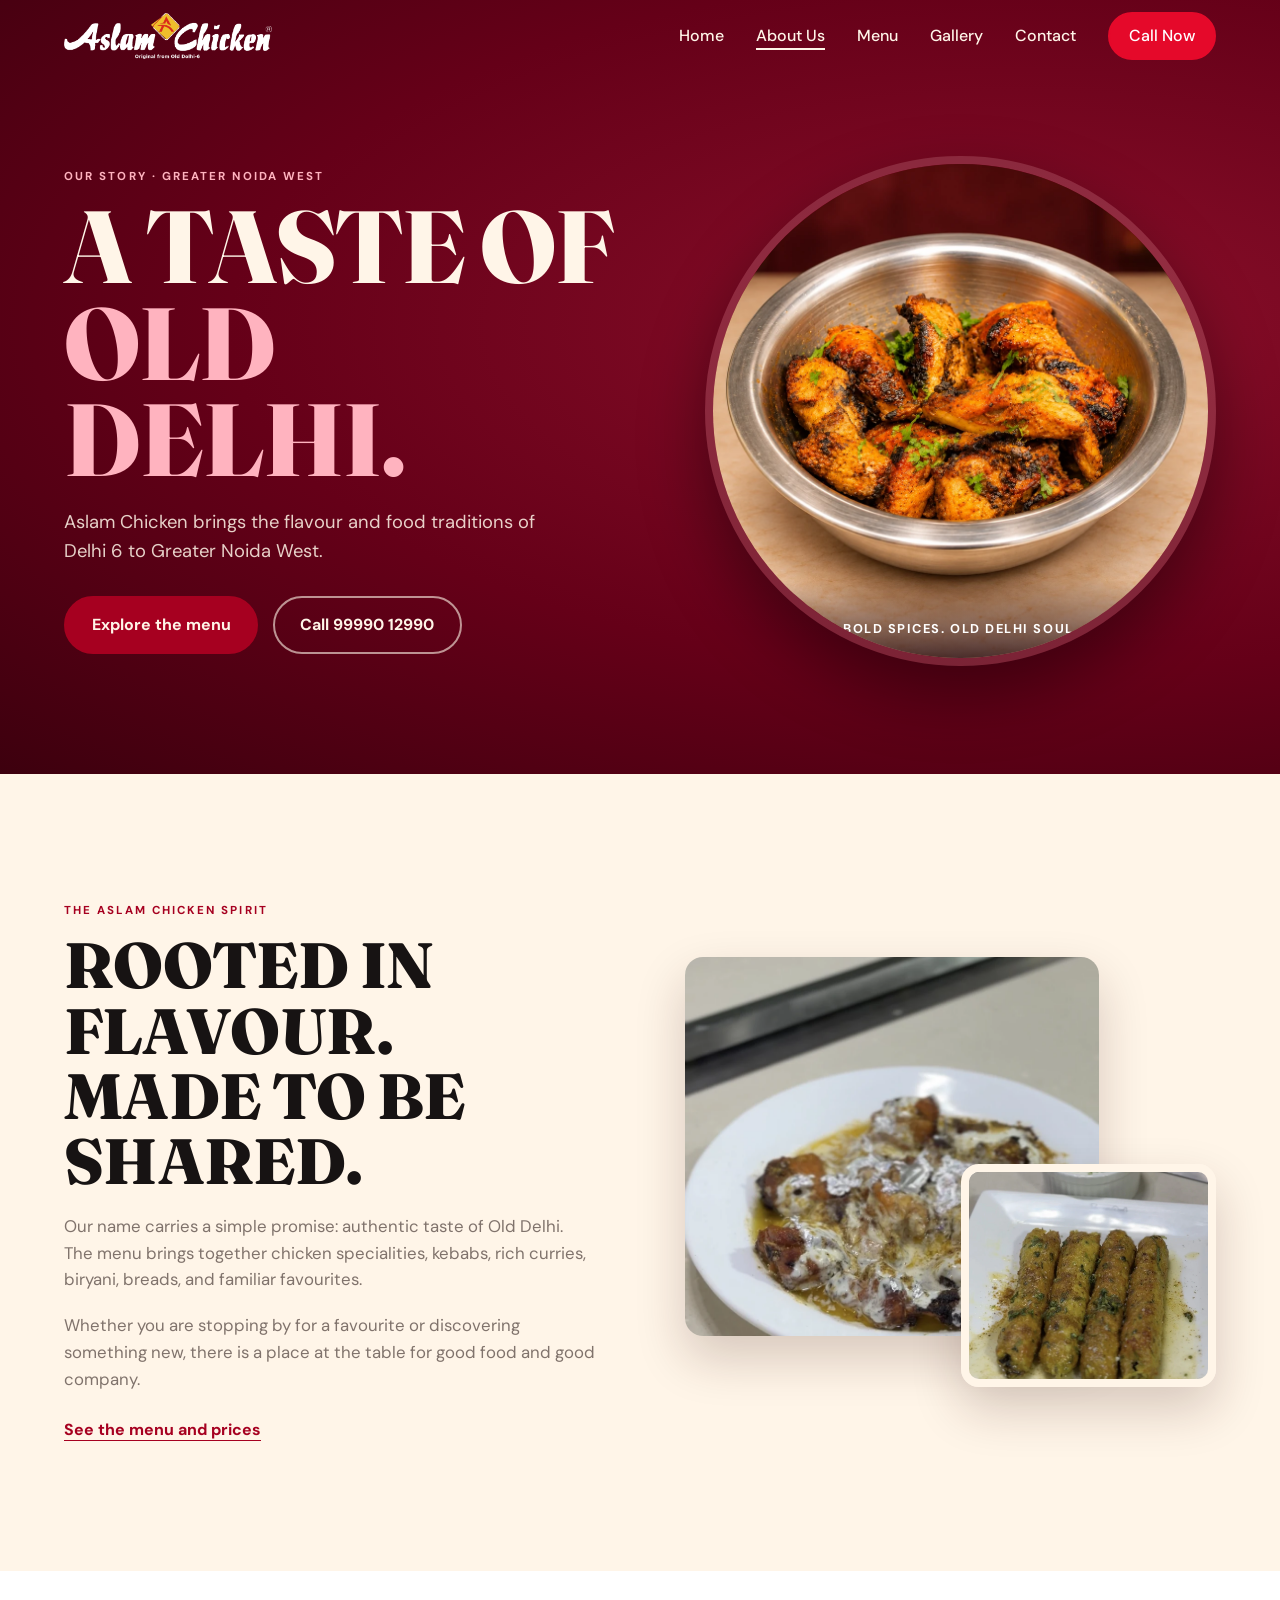
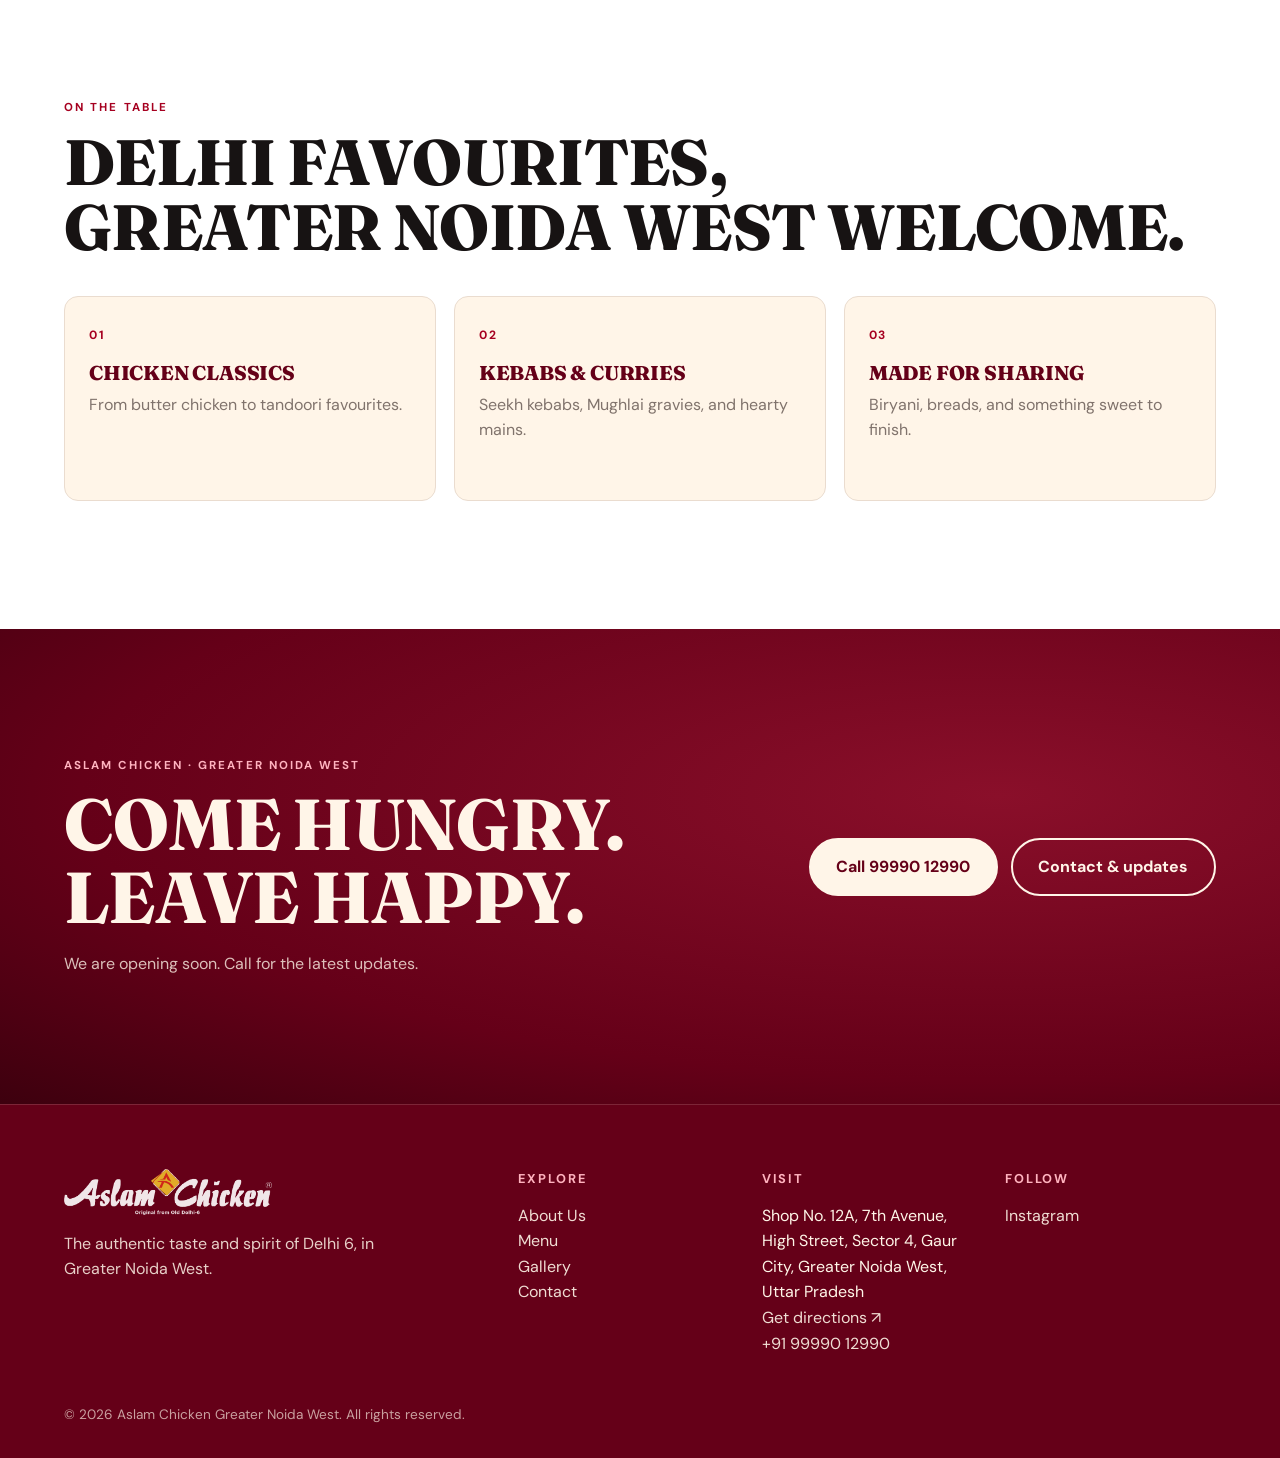
<file: about.html>
<!DOCTYPE html>
<html lang="en" class="ld">
<head>
<meta charset="utf-8">
<meta name="viewport" content="width=device-width, initial-scale=1, viewport-fit=cover">
<title>About Aslam Chicken | Greater Noida West</title>
<meta name="description" content="Meet Aslam Chicken Greater Noida West: a love for the authentic taste and food culture of Old Delhi, served through Mughlai favourites and classic chicken dishes.">
<meta property="og:title" content="About Aslam Chicken Greater Noida West">
<meta property="og:description" content="Authentic taste of Old Delhi, in Greater Noida West.">
<meta property="og:type" content="restaurant">
<link rel="preconnect" href="https://fonts.googleapis.com">
<link rel="preconnect" href="https://fonts.gstatic.com" crossorigin>
<link href="https://fonts.googleapis.com/css2?family=Fraunces:opsz,wght@9..144,600;9..144,800&family=DM+Sans:wght@400;500;700&display=swap" rel="stylesheet">
<link rel="stylesheet" href="css/style.css">
</head>
<body>
<div id="ldr" role="status" aria-label="Loading"><div class="ldin"><b>ASLAM CHICKEN</b><small>GREATER NOIDA WEST</small><div class="bar"><i></i></div></div></div>
<script>(function(){var b=document.querySelector('#ldr b');b.innerHTML=b.textContent.split('').map(function(c,i){return '<span style="--i:'+i+'">'+(c===' '?'&nbsp;':c)+'</span>'}).join('')})()</script>
<header id="hd">
<nav aria-label="Main">
<a class="logo" href="index.html#home" aria-label="Aslam Chicken Greater Noida West home"><img src="assets/images/aslam-chicken-logo-transparent.png" alt="Aslam Chicken — Original from Old Delhi-6" width="1444" height="315"></a>
<button class="burger" id="bg" aria-expanded="false" aria-controls="lk" aria-label="Toggle menu"><span></span><span></span><span></span></button>
<ul class="links" id="lk">
<li><a href="index.html#home">Home</a></li><li><a href="about.html" aria-current="page">About Us</a></li><li><a href="index.html#menu">Menu</a></li><li><a href="index.html#gallery">Gallery</a></li><li><a href="index.html#visit">Contact</a></li>
<li><a class="btn" href="tel:+919999012990">Call Now</a></li>
</ul>
</nav>
</header>
<main class="about-page">
<section class="about-hero">
<div class="wrap about-hero-content">
<div class="rv"><p class="eyebrow">OUR STORY · GREATER NOIDA WEST</p><h1>A taste of<br><em>Old Delhi.</em></h1><p>Aslam Chicken brings the flavour and food traditions of Delhi 6 to Greater Noida West.</p><div class="cta"><a class="btn red" href="index.html#menu">Explore the menu</a><a class="btn about-call" href="tel:+919999012990">Call 99990 12990</a></div></div>
<figure class="about-hero-image rv"><img src="assets/images/tandoori-chicken-edited.webp" alt="Edited owner photo of tandoori chicken" width="1000" height="1000" fetchpriority="high"><figcaption>Bold spices. Old Delhi soul.</figcaption></figure>
</div>
</section>
<section class="about-story" id="our-story">
<div class="wrap about-story-grid">
<div class="about-story-copy rv"><p class="eyebrow">THE ASLAM CHICKEN SPIRIT</p><h2>Rooted in flavour.<br>Made to be shared.</h2><p>Our name carries a simple promise: authentic taste of Old Delhi. The menu brings together chicken specialities, kebabs, rich curries, biryani, breads, and familiar favourites.</p><p>Whether you are stopping by for a favourite or discovering something new, there is a place at the table for good food and good company.</p><a class="text-link" href="index.html#menu">See the menu and prices</a></div>
<div class="about-image-stack rv"><img class="about-stack-main" src="assets/images/real-butter-chicken.webp" alt="Owner photo of creamy chicken curry" width="1000" height="1000" loading="lazy"><img class="about-stack-small" src="assets/images/real-seekh-kebab.webp" alt="Owner photo of chicken seekh kebabs" width="1000" height="1000" loading="lazy"></div>
</div>
</section>
<section class="about-menu-strip">
<div class="wrap"><div class="about-strip-heading rv"><p class="eyebrow">ON THE TABLE</p><h2>Delhi favourites,<br>Greater Noida West welcome.</h2></div><div class="about-values">
<article class="about-value rv"><span>01</span><h3>Chicken classics</h3><p>From butter chicken to tandoori favourites.</p></article>
<article class="about-value rv"><span>02</span><h3>Kebabs &amp; curries</h3><p>Seekh kebabs, Mughlai gravies, and hearty mains.</p></article>
<article class="about-value rv"><span>03</span><h3>Made for sharing</h3><p>Biryani, breads, and something sweet to finish.</p></article>
</div></div>
</section>
<section class="about-cta">
<div class="wrap about-cta-inner rv"><div><p class="eyebrow">ASLAM CHICKEN · GREATER NOIDA WEST</p><h2>Come hungry.<br>Leave happy.</h2><p>We are opening soon. Call for the latest updates.</p></div><div class="about-cta-actions"><a class="btn fill" href="tel:+919999012990">Call 99990 12990</a><a class="btn line" href="index.html#visit">Contact &amp; updates</a></div></div>
</section>
</main>
<footer>
<div class="fgrid rv">
<div><a class="logo" href="index.html#home" aria-label="Aslam Chicken Greater Noida West home"><img src="assets/images/aslam-chicken-logo-transparent.png" alt="Aslam Chicken — Original from Old Delhi-6" width="1444" height="315" loading="lazy"></a><p style="margin-top:1rem;max-width:22rem;opacity:.85">The authentic taste and spirit of Delhi 6, in Greater Noida West.</p></div>
<div><h4>EXPLORE</h4><ul><li><a href="about.html">About Us</a></li><li><a href="index.html#menu">Menu</a></li><li><a href="index.html#gallery">Gallery</a></li><li><a href="index.html#visit">Contact</a></li></ul></div>
<div><h4>VISIT</h4><p>Shop No. 12A, 7th Avenue, High Street, Sector 4, Gaur City, Greater Noida West, Uttar Pradesh<br><a href="https://maps.app.goo.gl/UGrfsaQEEkbKtAre7?g_st=iwb" target="_blank" rel="noopener">Get directions ↗</a><br><a href="tel:+919999012990">+91 99990 12990</a></p></div>
<div><h4>FOLLOW</h4><a href="https://www.instagram.com/aslamchicken_greaternoida/" target="_blank" rel="noopener">Instagram</a></div>
</div>
<p class="copy">&copy; <span id="yr">2026</span> Aslam Chicken Greater Noida West. All rights reserved.</p>
</footer>
<script src="js/main.js"></script>
</body>
</html>
</file>
<file: css/style.css>
:root{--red:#A60020;--burg:#650018;--acc:#E5092A;--cream:#FFF5E8;--white:#fff;--char:#171313;--muted:#80736C;--serif:'Fraunces',Georgia,serif;--sans:'DM Sans',system-ui,sans-serif;--pad:clamp(1.25rem,5vw,5rem)}
*{box-sizing:border-box;margin:0}
html{scroll-behavior:smooth;scroll-padding-top:4.5rem}
body{font-family:var(--sans);background:var(--cream);color:var(--char);line-height:1.6;overflow-x:hidden}
img,svg{max-width:100%;display:block}
a{color:inherit}
:focus-visible{outline:3px solid var(--acc);outline-offset:3px}
h1,h2,h3{font-family:var(--serif);font-weight:800;line-height:1.02;letter-spacing:-.01em;text-transform:uppercase}
h2{font-size:clamp(2rem,6vw,4.2rem)}
section{padding:clamp(4rem,10vw,8rem) var(--pad)}
.wrap{max-width:1200px;margin:auto}
.btn{display:inline-block;padding:.9rem 1.6rem;border:2px solid var(--cream);border-radius:99px;font-weight:700;text-decoration:none;transition:background .3s,color .3s,transform .3s}
.btn:hover{transform:translateY(-2px)}
.btn.fill{background:var(--cream);color:var(--burg)}
.btn.fill:hover{background:var(--white)}
.btn.line:hover{background:var(--cream);color:var(--burg)}
.btn.red{background:var(--red);border-color:var(--red);color:var(--cream)}
.btn.red:hover{background:var(--burg);border-color:var(--burg)}
.btn.out{border-color:var(--red);color:var(--red)}
.btn.out:hover{background:var(--red);color:var(--cream)}
/* nav */
header{position:fixed;inset:0 0 auto;z-index:50;padding:env(safe-area-inset-top,0) var(--pad) 0;transition:background .4s,box-shadow .4s;color:var(--cream)}
header.solid{background:var(--burg);box-shadow:0 4px 24px rgba(0,0,0,.25)}
nav{display:flex;align-items:center;justify-content:space-between;height:4.5rem;max-width:1200px;margin:auto}
.logo{font-family:var(--serif);font-weight:800;font-size:1.25rem;text-decoration:none;letter-spacing:.02em;line-height:1}
.logo small{display:block;font:500 .65rem var(--sans);letter-spacing:.2em;opacity:.8;margin-top:.2rem}
.logo img{display:block;width:clamp(10rem,17vw,13rem);height:auto;border-radius:4px;box-shadow:0 4px 18px rgba(0,0,0,.15)}
header .logo img,footer .logo img{border-radius:0;box-shadow:none;transition:transform .35s cubic-bezier(.2,.8,.2,1),filter .35s}
header .logo:hover img,header .logo:focus-visible img,footer .logo:hover img,footer .logo:focus-visible img{transform:translateY(-2px) scale(1.035);filter:drop-shadow(0 4px 8px rgba(255,255,255,.38))}
.links{display:flex;gap:2rem;align-items:center;list-style:none;padding:0}
.links a{text-decoration:none;font-weight:500;position:relative}
.links a:not(.btn)::after{content:"";position:absolute;left:0;bottom:-4px;height:2px;width:100%;background:currentColor;transform:scaleX(0);transform-origin:left;transition:transform .3s}
.links a:not(.btn):hover::after{transform:scaleX(1)}
.links a[aria-current="page"]::after{transform:scaleX(1)}
.links .btn{padding:.55rem 1.2rem;background:var(--acc);border-color:var(--acc);color:#fff}
.burger{display:none;background:none;border:0;width:44px;height:44px;cursor:pointer;color:inherit}
.burger span{display:block;width:26px;height:2px;background:currentColor;margin:6px auto;transition:transform .35s,opacity .25s}
.burger[aria-expanded=true] span:nth-child(1){transform:translateY(8px) rotate(45deg)}
.burger[aria-expanded=true] span:nth-child(2){opacity:0}
.burger[aria-expanded=true] span:nth-child(3){transform:translateY(-8px) rotate(-45deg)}
@media(max-width:820px){
.burger{display:block}
.links{position:fixed;inset:0;background:var(--burg);flex-direction:column;justify-content:center;gap:1.6rem;font-size:1.6rem;font-family:var(--serif);clip-path:circle(0 at calc(100% - 2.5rem) 2.2rem);transition:clip-path .55s cubic-bezier(.7,0,.2,1);z-index:-1}
.links.open{clip-path:circle(150% at calc(100% - 2.5rem) 2.2rem)}
header.menu{background:transparent}
}
/* hero */
.hero{min-height:100svh;background:radial-gradient(ellipse at 75% 55%,#8a0f2a 0,var(--burg) 60%,#3d000e 100%);color:var(--cream);display:grid;align-items:center;gap:2rem;padding-top:7rem;position:relative;overflow:hidden}
.hero .wrap{display:grid;gap:2rem;align-items:center;grid-template-columns:1.1fr .9fr;position:relative;z-index:1}
.label{font-weight:700;letter-spacing:.22em;font-size:.78rem;color:#ffb3bf;margin-bottom:1.2rem}
.availability{display:inline-flex;align-items:center;gap:.6rem;margin-bottom:1.1rem;padding:.45rem .8rem;border:1px solid rgba(255,245,232,.32);border-radius:99px;background:rgba(255,245,232,.08);color:#ffe4b5;font-size:.68rem;font-weight:700;letter-spacing:.16em}
.availability span{width:7px;height:7px;border-radius:50%;background:#f4b84c;box-shadow:0 0 0 4px rgba(244,184,76,.16)}
.hero h1{font-size:clamp(2.6rem,8.2vw,6.6rem)}
.hero h1 span{display:block;overflow:hidden}
.hero h1 span i{display:block;font-style:normal;transform:translateY(105%);animation:up 1s cubic-bezier(.2,.8,.2,1) forwards}
.hero h1 span:nth-child(2) i{animation-delay:.15s;color:#ffb3bf}
.hero h1 span:nth-child(3) i{animation-delay:.3s}
.hero h1 span:nth-child(4) i{animation-delay:.45s}
@keyframes up{to{transform:none}}
.hero p.lead{max-width:34rem;margin:1.6rem 0 2rem;font-size:1.1rem;opacity:0;animation:fade 1s .8s forwards}
.cta{display:flex;flex-wrap:wrap;gap:.9rem;opacity:0;animation:fade 1s 1s forwards}
@keyframes fade{to{opacity:1}}
.plate{aspect-ratio:1;position:relative;isolation:isolate;opacity:0;transform:scale(.78) rotate(-18deg);animation:plate 1.35s .3s cubic-bezier(.2,.8,.2,1) forwards;box-shadow:0 32px 65px rgba(0,0,0,.42),0 0 70px rgba(229,9,42,.18)}
@keyframes plate{65%{opacity:1;transform:scale(1.04) rotate(7deg)}to{opacity:1;transform:scale(1) rotate(0)}}
.plate-photo{position:absolute;z-index:0;inset:0;border-radius:50%;overflow:hidden;transition:transform .75s cubic-bezier(.2,.8,.2,1)}
.plate-photo img{width:100%;height:100%;object-fit:cover;transform:scale(1.46);animation:photo-turn 34s linear 1.65s infinite;will-change:transform}
@keyframes photo-turn{from{transform:scale(1.46) rotate(0)}to{transform:scale(1.46) rotate(360deg)}}
.plate::before{content:"";position:absolute;z-index:1;inset:9px;border:1px solid rgba(255,245,232,.8);border-radius:50%;box-shadow:inset 0 0 35px rgba(30,0,8,.2);pointer-events:none}
.plate::after{content:"";position:absolute;z-index:1;inset:0;border-radius:50%;background:linear-gradient(180deg,transparent 58%,rgba(25,0,8,.65));pointer-events:none}
.plate:hover .plate-photo{transform:scale(1.05)}
.plate-caption{position:absolute;z-index:2;left:50%;bottom:11%;transform:translateX(-50%);white-space:nowrap;padding:.55rem .9rem;border:1px solid rgba(255,245,232,.55);border-radius:99px;background:rgba(75,0,18,.52);backdrop-filter:blur(8px);color:var(--cream);font-size:clamp(.55rem,1vw,.72rem);font-weight:700;letter-spacing:.13em}
.plate-caption i{color:#ffb3bf;font-style:normal;padding:0 .12rem}
.spice{position:absolute;width:clamp(26px,4vw,48px);color:#ffb3bf;opacity:.5;animation:float 7s ease-in-out infinite}
@keyframes float{50%{transform:translateY(-14px) rotate(25deg)}}
.slot{position:relative;background:linear-gradient(135deg,var(--red),var(--burg));overflow:hidden;color:var(--cream);display:grid;place-items:center;text-align:center;padding:1rem;font-size:.85rem}
.slot svg{position:absolute;inset:0;width:100%;height:100%;opacity:.18}
.slot img{position:absolute;inset:0;width:100%;height:100%;object-fit:cover;transition:transform .8s}
.slot:hover img{transform:scale(1.06)}
.slot b{position:relative;font-family:var(--serif);font-size:1.15rem;text-transform:uppercase}
.slot em{position:relative;display:block;opacity:.75;font-style:normal;margin-top:.3rem}
@media(max-width:820px){.hero .wrap{grid-template-columns:1fr}.plate{max-width:420px;margin:auto}}
/* story */
.split{display:grid;grid-template-columns:1fr 1fr;gap:clamp(2rem,6vw,6rem);align-items:center}
.split .slot{aspect-ratio:4/5;border-radius:200px 200px 12px 12px}
.split .story-art{aspect-ratio:1600/1354;border-radius:14px;padding:0;background:#fff;box-shadow:0 24px 60px rgba(52,15,13,.16)}
.story-art img{position:absolute;inset:0;width:100%;height:100%;object-fit:cover}
.split p{color:var(--muted);font-size:1.15rem;margin-top:1.5rem;max-width:30rem}
@media(max-width:820px){.split{grid-template-columns:1fr}}
/* menu */
.menu{background:var(--white)}
.menu h2{margin-bottom:0}
.menu-heading{display:flex;align-items:end;justify-content:space-between;gap:2rem;margin-bottom:2.5rem}
.menu-heading>p{color:var(--muted);text-align:right}
.menu-heading small{font-size:.8rem}
.eyebrow{font-size:.72rem;font-weight:700;letter-spacing:.18em;color:var(--red);margin-bottom:.75rem}
.cats{display:grid;grid-template-columns:repeat(12,minmax(0,1fr));gap:1.25rem;align-items:stretch}
.cat{align-self:stretch;padding:1.3rem;border:1px solid #eadccf;border-radius:14px;background:var(--cream);box-shadow:0 12px 30px rgba(74,35,20,.06)}
.cat:nth-child(-n+3){grid-column:span 4}
.cat:nth-child(n+4){grid-column:span 3}
.cat h3{font-size:1.3rem;margin-bottom:.9rem;padding-bottom:.75rem;border-bottom:1px solid #e6d5c5;color:var(--burg)}
.menu-highlights{display:grid;grid-template-columns:repeat(3,minmax(0,1fr));gap:1rem;margin:0 0 2rem}
.menu-highlight{position:relative;min-height:190px;overflow:hidden;border-radius:13px;background:var(--burg);color:#fff}
.menu-highlight::after{content:"";position:absolute;inset:20% 0 0;background:linear-gradient(transparent,rgba(30,0,10,.85))}
.menu-highlight img{position:absolute;inset:0;width:100%;height:100%;object-fit:cover;transition:transform .7s cubic-bezier(.2,.8,.2,1)}
.menu-highlight:hover img{transform:scale(1.07)}
.menu-highlight>div{position:absolute;z-index:1;inset:auto 1.1rem 1rem}
.menu-highlight span{font-size:.68rem;font-weight:700;letter-spacing:.16em;color:#ffe4b5}
.menu-highlight h3{margin-top:.3rem;font-size:1.12rem;line-height:1.1}
.cat{transition:transform .35s,box-shadow .35s,border-color .35s}
.cat:hover{transform:translateY(-4px);border-color:#d7bda8;box-shadow:0 18px 38px rgba(74,35,20,.12)}
.menu-list{list-style:none;padding:0}
.menu-list li{display:flex;align-items:baseline;justify-content:space-between;gap:.7rem;padding:.58rem 0;border-bottom:1px dashed #e4d5c8;font-size:.88rem;line-height:1.35}
.menu-list li:last-child{border-bottom:0}
.menu-list li>span:first-child{flex:1}
.menu-list small{display:block;color:var(--muted);font-size:.72rem;margin-top:.12rem}
.menu-list .price{white-space:nowrap;color:var(--red);font-size:.83rem;font-weight:700;font-variant-numeric:tabular-nums}
.menu-list .price i{font-style:normal;color:#a99588;font-weight:400;padding:0 .12rem}
.menu-tax{margin-top:1.5rem;text-align:right;color:var(--muted);font-size:.85rem}
.menu-tax strong{color:var(--red)}
.ph{background:#fff0b3;padding:0 .3em;border-radius:3px}
.center{text-align:center;margin-top:3rem}
/* gallery */
.exp{background:var(--red);color:var(--cream)}
.exp h2{margin-bottom:2.5rem}
.grid{display:grid;grid-template-columns:repeat(4,1fr);grid-auto-rows:clamp(130px,20vw,240px);gap:.8rem}
.grid .slot{border-radius:8px}
.exp .slot{padding:0;border:0;color:var(--cream);font:inherit;text-align:left;cursor:pointer;transition:transform .45s cubic-bezier(.2,.8,.2,1),box-shadow .45s}
.exp .slot::after{content:"";position:absolute;inset:35% 0 0;z-index:1;background:linear-gradient(transparent,rgba(28,0,8,.78));pointer-events:none}
.exp .slot>span{position:absolute;z-index:2;inset:auto 1rem 1rem;text-align:left;font:800 clamp(.9rem,1.6vw,1.2rem)/1.1 var(--serif);text-transform:uppercase;text-shadow:0 2px 10px rgba(0,0,0,.45)}
.exp .slot b{font-size:clamp(.9rem,1.6vw,1.2rem);text-shadow:0 2px 10px rgba(0,0,0,.45)}
.exp .slot:hover{transform:translateY(-4px);box-shadow:0 15px 30px rgba(40,0,10,.3)}
.grid .slot:nth-child(1){grid-column:span 2;grid-row:span 2}
.grid .slot:nth-child(4){grid-column:span 2}
@media(max-width:620px){.grid{grid-template-columns:repeat(2,1fr)}.grid .slot:nth-child(4){grid-column:span 2}}
/* why */
.why ul{list-style:none;padding:0;margin-top:3rem;display:grid;grid-template-columns:repeat(auto-fit,minmax(220px,1fr));gap:2.5rem}
.why li{min-width:0;height:100%}
.why-card{height:100%;min-height:220px;padding:1.5rem;border:1px solid #eadccf;border-radius:15px;background:#fff;box-shadow:0 12px 32px rgba(74,35,20,.07);transition:transform .35s,box-shadow .35s,border-color .35s}
.why-card:hover{transform:translateY(-5px);border-color:#d7bda8;box-shadow:0 20px 42px rgba(74,35,20,.13)}
.why li svg{width:44px;height:44px;color:var(--red);margin-bottom:1rem}
.why h3{font-size:1.25rem;margin-bottom:.5rem}
.why p{color:var(--muted);font-size:.95rem}
/* visit */
.visit{background:var(--burg);color:var(--cream)}
.visit .split{align-items:stretch}
dl{margin:2rem 0}
dt{font-weight:700;font-size:.8rem;letter-spacing:.15em;color:#ffb3bf;margin-top:1.2rem}
dd{font-size:1.1rem}
.visit-card{position:relative;min-height:350px;overflow:hidden;border:1px solid rgba(255,245,232,.18);border-radius:18px;background:radial-gradient(circle at 80% 20%,rgba(229,9,42,.5),transparent 38%),linear-gradient(145deg,#8c102b,var(--burg) 65%,#35000d);display:flex;flex-direction:column;align-items:center;justify-content:center;text-align:center;padding:2rem;color:var(--cream);box-shadow:0 25px 55px rgba(0,0,0,.22)}
.visit-card-photo{position:absolute;z-index:0;inset:0;width:100%;height:100%;object-fit:cover;opacity:.28;mix-blend-mode:screen}
.visit-card::before,.visit-card::after{content:"";position:absolute;z-index:1;width:280px;height:280px;border:1px solid rgba(255,245,232,.09);border-radius:50%;pointer-events:none}
.visit-card::before{top:-155px;right:-90px}.visit-card::after{bottom:-190px;left:-110px}
.visit-card>:not(img){position:relative;z-index:2}
.visit-mark{display:grid;place-items:center;width:58px;height:58px;margin-bottom:1rem;border:1px solid rgba(255,245,232,.45);border-radius:50%;font:800 2rem var(--serif);color:#ffe4b5}
.visit-card p{font:800 clamp(1.5rem,3vw,2.5rem)/1.05 var(--serif);text-transform:uppercase}
.visit-card strong{margin-top:1.2rem;color:#ffe4b5;font-size:.75rem;letter-spacing:.2em}
.visit-card>a{margin-top:1.5rem;color:var(--cream);font-weight:700;text-decoration:none;border-bottom:1px solid rgba(255,245,232,.5)}
/* insta */
.instagram-follow{max-width:760px;margin:2rem auto 0;padding:1.25rem;display:grid;grid-template-columns:minmax(170px,230px) 1fr;align-items:center;gap:clamp(1.5rem,5vw,3rem);text-align:left;border:1px solid #eadccf;border-radius:18px;background:#fff;box-shadow:0 18px 45px rgba(74,35,20,.08)}
.qr-link{display:block;width:100%;aspect-ratio:auto;background:transparent;border:0;border-radius:0;overflow:visible;line-height:0}
.qr-link img{display:block;width:100%;height:auto;object-fit:contain;transition:transform .5s}
.qr-link:hover{filter:drop-shadow(0 8px 12px rgba(74,35,20,.12))}
.instagram-follow h3{font-size:clamp(1.7rem,4vw,2.6rem);margin-bottom:.6rem}
.instagram-follow p:not(.eyebrow){color:var(--muted);margin-bottom:1.2rem}
.instagram-follow{transition:transform .4s,box-shadow .4s}
.instagram-follow:hover{transform:translateY(-4px);box-shadow:0 24px 55px rgba(74,35,20,.13)}
/* about page */
.about-hero{min-height:86svh;padding-top:8rem;padding-bottom:5rem;background:radial-gradient(ellipse at 80% 42%,#8a0f2a 0,var(--burg) 55%,#3d000e 100%);color:var(--cream);display:grid;align-items:center;overflow:hidden}
.about-hero-content{width:100%;display:grid;grid-template-columns:1.05fr .95fr;gap:clamp(2rem,6vw,6rem);align-items:center}
.about-hero .eyebrow{color:#ffb3bf}
.about-hero h1{font-size:clamp(3.2rem,8vw,6.8rem);line-height:.94}
.about-hero h1 em{font-style:normal;color:#ffb3bf}
.about-hero-content>div>p:not(.eyebrow){max-width:32rem;margin:1.3rem 0 1.8rem;font-size:1.15rem;color:rgba(255,245,232,.85)}
.about-call{color:var(--cream);border-color:rgba(255,245,232,.6)}
.about-hero-image{position:relative;aspect-ratio:1;border-radius:50%;overflow:hidden;border:8px solid rgba(255,245,232,.14);box-shadow:0 28px 65px rgba(0,0,0,.4)}
.about-hero-image img{width:100%;height:100%;object-fit:cover;transition:transform .8s cubic-bezier(.2,.8,.2,1)}
.about-hero-image:hover img{transform:scale(1.08) rotate(2deg)}
.about-hero-image figcaption{position:absolute;inset:auto 0 0;padding:2.4rem 1rem 1.2rem;text-align:center;color:#fff;background:linear-gradient(transparent,rgba(26,0,8,.76));font-weight:700;letter-spacing:.12em;text-transform:uppercase;font-size:.8rem}
.about-story-grid{display:grid;grid-template-columns:1fr 1fr;gap:clamp(2rem,7vw,7rem);align-items:center}
.about-story-copy h2{font-size:clamp(2rem,5vw,4rem)}
.about-story-copy p:not(.eyebrow){max-width:36rem;margin-top:1.2rem;color:var(--muted);font-size:1.05rem}
.text-link{display:inline-block;margin-top:1.5rem;color:var(--red);font-weight:700;text-decoration-thickness:1px;text-underline-offset:5px}
.about-image-stack{position:relative;min-height:430px}
.about-image-stack img{position:absolute;object-fit:cover;border-radius:18px;box-shadow:0 22px 50px rgba(53,22,15,.2);transition:transform .6s cubic-bezier(.2,.8,.2,1)}
.about-stack-main{width:78%;height:88%;top:0;left:0}
.about-stack-small{width:48%;height:52%;right:0;bottom:0;border:8px solid var(--cream)}
.about-image-stack:hover .about-stack-main{transform:translateY(-6px)}
.about-image-stack:hover .about-stack-small{transform:translateY(6px)}
.about-menu-strip{background:#fff}
.about-strip-heading{margin-bottom:2.3rem}
.about-strip-heading h2{font-size:clamp(2rem,5vw,4rem)}
.about-values{display:grid;grid-template-columns:repeat(3,minmax(0,1fr));gap:1.1rem}
.about-value{min-height:205px;padding:1.5rem;border-radius:14px;background:var(--cream);border:1px solid #eadccf;transition:transform .35s,box-shadow .35s}
.about-value:hover{transform:translateY(-5px);box-shadow:0 16px 36px rgba(74,35,20,.1)}
.about-value>span{display:inline-block;margin-bottom:1.1rem;color:var(--red);font-size:.75rem;font-weight:700;letter-spacing:.14em}
.about-value h3{font-size:1.25rem;color:var(--burg)}
.about-value p{margin-top:.5rem;color:var(--muted)}
.about-cta{background:radial-gradient(ellipse at 78% 35%,#8a0f2a 0,var(--burg) 65%,#3d000e 100%);color:var(--cream)}
.about-cta-inner{display:flex;align-items:center;justify-content:space-between;gap:2rem}
.about-cta .eyebrow{color:#ffb3bf}
.about-cta h2{font-size:clamp(2.2rem,6vw,4.5rem)}
.about-cta-inner>div:first-child>p:last-child{margin-top:1rem;color:rgba(255,245,232,.78)}
.about-cta-actions{display:flex;flex-wrap:wrap;gap:.8rem}
.about-cta-actions .btn.line:hover{background:var(--cream);color:var(--burg)}
/* footer */
footer{background:var(--burg);color:var(--cream);padding:4rem var(--pad) calc(2rem + env(safe-area-inset-bottom,0px));border-top:1px solid rgba(255,245,232,.15)}
.fgrid{display:grid;grid-template-columns:2fr 1fr 1fr 1fr;gap:2rem;max-width:1200px;margin:auto}
footer h4{font-size:.8rem;letter-spacing:.15em;color:#ffb3bf;margin-bottom:.8rem}
footer ul{list-style:none;padding:0}
footer a{text-decoration:none;opacity:.9}footer a:hover{text-decoration:underline}
.copy{max-width:1200px;margin:3rem auto 0;font-size:.85rem;opacity:.65}
@media(max-width:820px){.fgrid{grid-template-columns:1fr 1fr}.fgrid>:first-child{grid-column:span 2}.menu-heading{align-items:start;flex-direction:column}.menu-heading>p{text-align:left}}
@media(max-width:620px){.instagram-follow{grid-template-columns:1fr;text-align:center}.qr-link{width:min(68vw,250px);margin:auto}.instagram-follow .eyebrow{margin-bottom:.5rem}.menu-list li{font-size:.84rem}.menu-list .price{font-size:.8rem}}
@media(max-width:960px){.cat:nth-child(-n+3),.cat:nth-child(n+4){grid-column:span 6}.menu-highlight{min-height:165px}}
@media(max-width:820px){.about-hero-content{grid-template-columns:1fr}.about-hero{min-height:auto;padding-top:7rem}.about-hero-image{width:min(76vw,430px);margin:0 auto}.about-story-grid{grid-template-columns:1fr}.about-image-stack{width:min(100%,560px);margin:auto}.about-cta-inner{align-items:flex-start;flex-direction:column}}
@media(max-width:620px){.hero{min-height:auto;padding-top:6rem;padding-bottom:3.5rem}.hero h1{font-size:clamp(2.25rem,11vw,3.1rem)}.hero .lead{font-size:1rem}.plate{width:min(54vw,220px)}.menu-highlights{grid-template-columns:1fr;gap:.75rem}.menu-highlight{min-height:155px}.cats{grid-template-columns:minmax(0,1fr);gap:.85rem}.cat:nth-child(-n+3),.cat:nth-child(n+4){grid-column:1}.menu-heading{margin-bottom:1.6rem}.menu-tax{text-align:left}.instagram-follow{grid-template-columns:1fr;text-align:center}.qr-link{width:min(72vw,280px);margin:auto}.instagram-follow .eyebrow{margin-bottom:.5rem}.menu-list li{font-size:.84rem}.menu-list .price{font-size:.8rem}.about-values{grid-template-columns:1fr}.about-value{min-height:0}.about-hero{padding-top:6.5rem;padding-bottom:3.5rem}.about-hero h1{font-size:clamp(2.8rem,13vw,4.2rem)}.about-hero-content>div>p:not(.eyebrow){font-size:1rem}.about-hero-image{width:min(82vw,360px)}.about-image-stack{min-height:320px}.about-cta-actions{width:100%}.about-cta-actions .btn{flex:1;text-align:center;padding:.8rem 1rem}}
@media(max-width:620px){
.btn{border-radius:12px}
.hero .wrap{grid-template-columns:minmax(0,1fr);grid-template-areas:"availability" "label" "headline" "hero-image" "lead" "actions";gap:.65rem}
.hero-copy{display:contents}
.hero .availability{grid-area:availability;justify-self:start;margin-bottom:.15rem}
.hero .label{grid-area:label;margin:0}
.hero h1{grid-area:headline;margin:0;font-size:clamp(2.2rem,10.4vw,2.8rem)}
.hero .plate{grid-area:hero-image;width:min(54vw,220px);max-width:none;margin:.15rem auto .35rem}
.hero p.lead{grid-area:lead;margin:.25rem 0 .55rem}
.hero .cta{grid-area:actions;gap:.65rem}
.hero .cta .btn{flex:1 1 145px;text-align:center;padding:.78rem .85rem}
}
@media(min-width:621px) and (max-width:820px){.hero .plate{width:min(46vw,310px);margin:.6rem auto 0}.hero{padding-top:6rem}}
/* accessible gallery lightbox */
.lightbox{position:fixed;inset:0;margin:auto;padding:1.1rem;width:min(92vw,980px);max-width:92vw;max-height:92svh;overflow:hidden;border:1px solid rgba(255,245,232,.25);border-radius:18px;background:#180008;color:var(--cream);box-shadow:0 30px 100px rgba(0,0,0,.55)}
.lightbox::backdrop{background:rgba(15,0,5,.86);backdrop-filter:blur(7px)}
.lightbox[open]{animation:lightbox-pop .36s cubic-bezier(.2,.8,.2,1) both}
.lightbox[open]::backdrop{animation:lightbox-fade .24s ease-out both}
.lightbox[open] img{animation:lightbox-image-in .42s .04s cubic-bezier(.2,.8,.2,1) both}
@keyframes lightbox-pop{from{opacity:0;transform:scale(.9) translateY(14px)}to{opacity:1;transform:scale(1) translateY(0)}}
@keyframes lightbox-fade{from{opacity:0}to{opacity:1}}
@keyframes lightbox-image-in{from{opacity:0;transform:scale(.96)}to{opacity:1;transform:scale(1)}}
.lightbox img{width:auto;height:auto;max-width:100%;max-height:calc(88svh - 4rem);object-fit:contain;margin:auto;border-radius:10px}
.lightbox p{padding:.75rem .2rem .1rem;text-align:center;font:700 1rem var(--sans);letter-spacing:.04em}
.lightbox-close{position:absolute;z-index:1;top:.75rem;right:.75rem;display:grid;place-items:center;width:42px;height:42px;border:1px solid rgba(255,255,255,.5);border-radius:50%;background:rgba(24,0,8,.8);color:#fff;font:400 1.8rem/1 var(--sans);cursor:pointer}
.lightbox-close:hover{background:var(--red)}
/* reveal */
.rv{opacity:0;transform:translateY(28px);transition:opacity .9s,transform .9s cubic-bezier(.2,.8,.2,1)}
.rv.in{opacity:1;transform:none}
.rv.in.cat:hover,.rv.in.about-value:hover,.rv.in.instagram-follow:hover{transform:translateY(-4px)}
@media(prefers-reduced-motion:reduce){html{scroll-behavior:auto;scroll-padding-top:0}.spice{animation:none}.hero h1 span i,.plate{transform:none;opacity:1;animation:none}.plate-photo,.plate-photo img{transition:none;animation:none;transform:none}.plate:hover .plate-photo{transform:none}.rv{transform:none;opacity:1;transition:none}.btn:hover,.cat:hover,.exp .slot:hover,.about-value:hover,.instagram-follow:hover,.why-card:hover{transform:none}.cat,.exp .slot,.about-value,.instagram-follow,.why-card,.about-hero-image img,.about-image-stack img,.menu-highlight img,.qr-link{transition:none}.lightbox[open],.lightbox[open]::backdrop,.lightbox[open] img{animation:none}.about-hero-image:hover img,.about-image-stack:hover img,.menu-highlight:hover img,.qr-link:hover img{transform:none}}
/* loader */
html.ld{overflow:hidden}
.ld .hero h1 span i,.ld .plate,.ld .hero p.lead,.ld .cta{animation-play-state:paused}
#ldr{position:fixed;inset:0;z-index:100;background:var(--burg);color:var(--cream);display:grid;place-items:center;transition:transform .9s cubic-bezier(.7,0,.2,1);animation:ldfail .1s 5s forwards}
@keyframes ldfail{to{transform:translateY(-100%);visibility:hidden}}
#ldr.done{transform:translateY(-100%)}
.ldin{text-align:center;padding:1rem}
.ldin b{display:block;font-family:var(--serif);font-size:clamp(1.8rem,7vw,3.4rem);letter-spacing:.04em;overflow:hidden;line-height:1.15}
.ldin b span{display:inline-block;transform:translateY(110%);animation:up .7s cubic-bezier(.2,.8,.2,1) forwards;animation-delay:calc(var(--i)*45ms)}
.ldin small{display:block;letter-spacing:.3em;font-size:.7rem;opacity:.8;margin-top:.4rem}
.bar{width:min(220px,60vw);height:3px;background:rgba(255,245,232,.2);margin:1.4rem auto 0;border-radius:3px;overflow:hidden}
.bar i{display:block;height:100%;background:var(--cream);transform:scaleX(0);transform-origin:left;animation:bar 1.4s .2s cubic-bezier(.6,0,.3,1) forwards}
@keyframes bar{to{transform:scaleX(1)}}
@media(prefers-reduced-motion:reduce){.ldin b span{transform:none;animation:none}.bar i{animation:none;transform:none}#ldr{transition:opacity .5s}#ldr.done{transform:none;opacity:0;visibility:hidden}}

.location-map{overflow:hidden;border:1px solid rgba(255,245,232,.18);border-radius:18px;background:#fff;box-shadow:0 25px 55px rgba(0,0,0,.18)}.location-map iframe{display:block;width:100%;height:350px;border:0}.location-map>a{display:block;padding:.9rem 1rem;background:var(--burg);color:var(--cream);font-weight:700;text-decoration:none}.location-map>a:hover{text-decoration:underline}
@media(max-width:620px){.location-map iframe{height:300px}}

.catering{background:var(--cream)}.catering-card{display:grid;grid-template-columns:minmax(0,1fr) auto;align-items:center;gap:1.5rem 2rem;padding:clamp(1.5rem,4vw,3.25rem);border-radius:22px;background:linear-gradient(135deg,var(--burg),#8a0927);color:var(--cream);box-shadow:0 22px 55px rgba(74,0,20,.16)}.catering-copy .eyebrow{margin-bottom:.8rem;color:#ffe4b5}.catering-copy h2{max-width:780px;font-size:clamp(1.9rem,4.5vw,3.4rem)}.catering-copy>p:last-child{max-width:760px;margin-top:1rem;color:rgba(255,245,232,.88)}.catering-card .btn{white-space:nowrap}.catering-card .btn.fill{border-color:var(--cream)}
@media(max-width:700px){.catering-card{grid-template-columns:minmax(0,1fr);gap:1.25rem}.catering-card .btn{justify-self:start;white-space:normal;text-align:center}}
</file>
